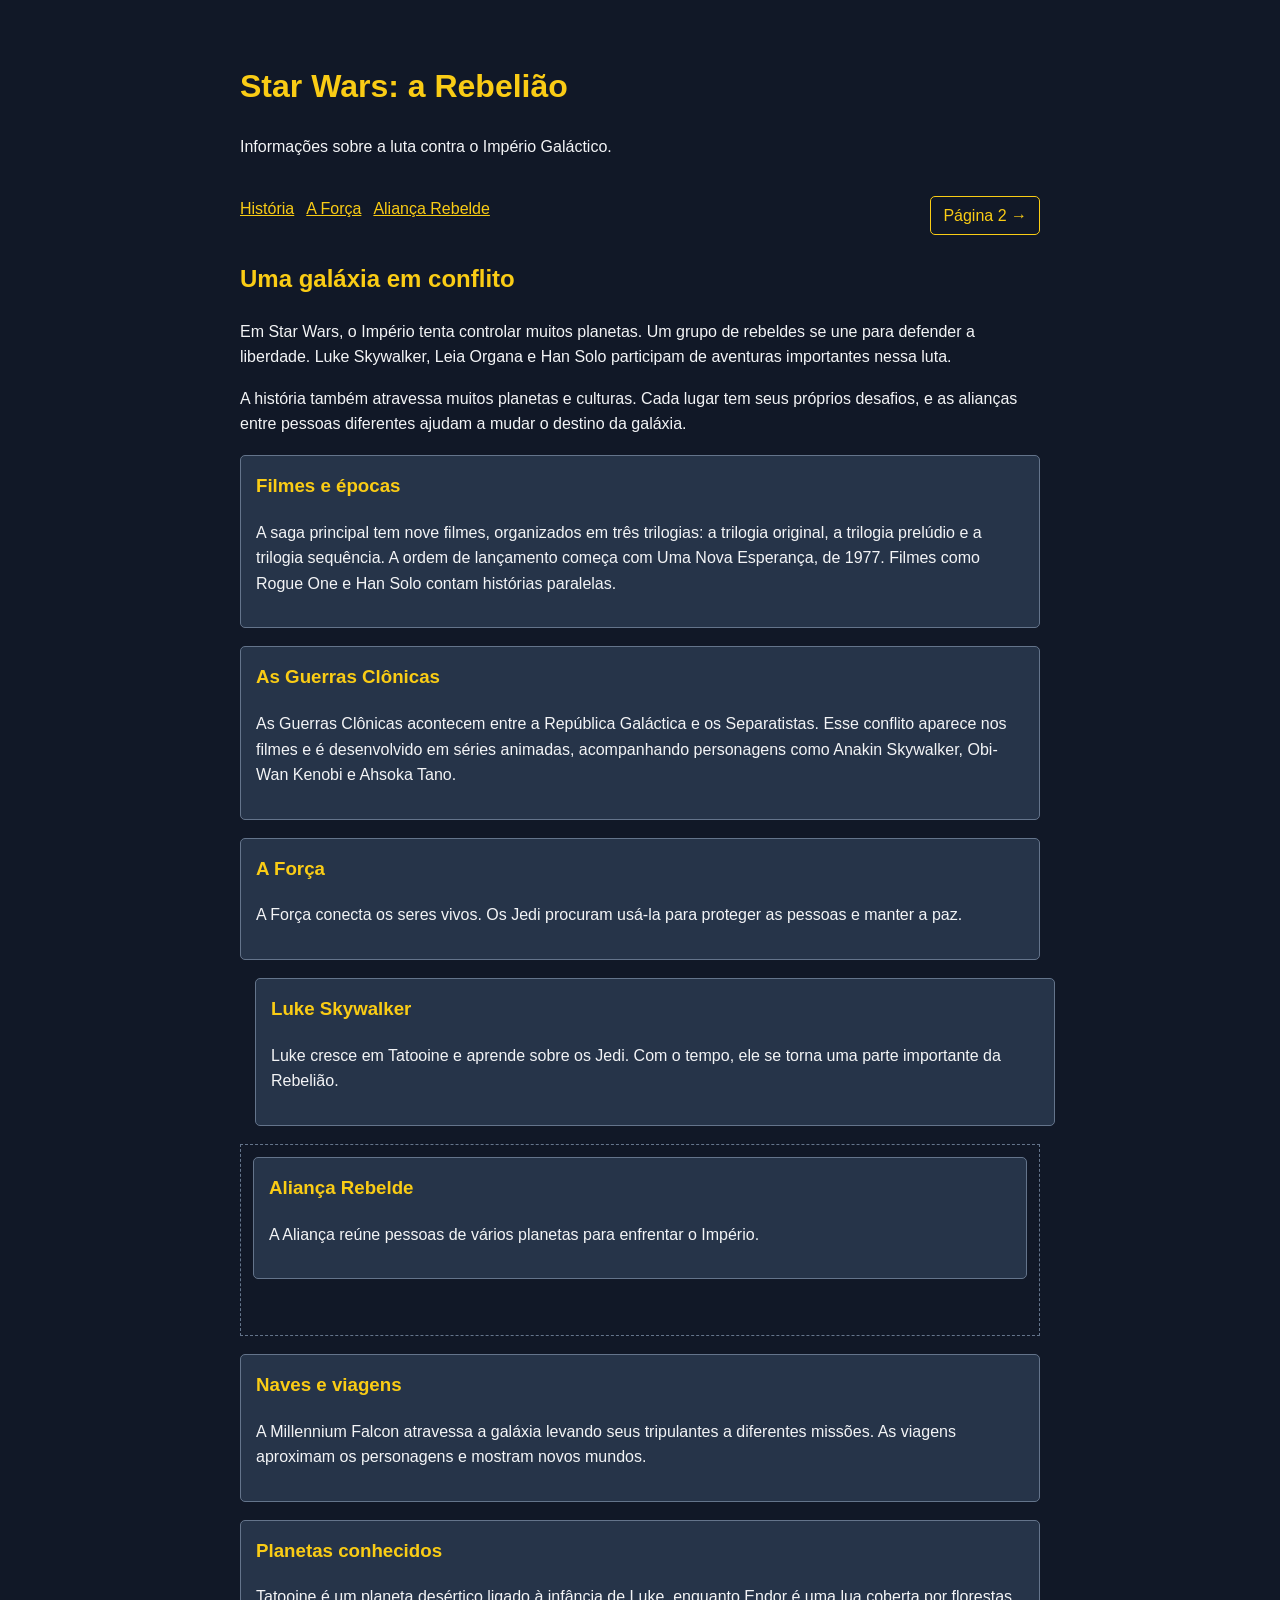
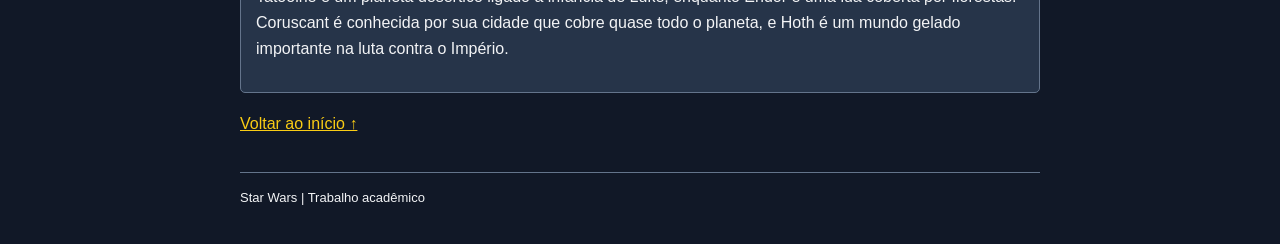
<file: index.html>
<!doctype html>
<html lang="pt-BR">
<head>
  <meta charset="utf-8">
  <meta name="viewport" content="width=device-width, initial-scale=1">
  <title>Star Wars — A Rebelião</title>
  <link rel="stylesheet" href="style.css">
</head>
<body id="top">
  <header>
    <h1>Star Wars: a Rebelião</h1>
    <p>Informações sobre a luta contra o Império Galáctico.</p>
  </header>

  <nav>
    <a href="#historia">História</a>
    <a href="#forca">A Força</a>
    <a href="#alianca">Aliança Rebelde</a>
    <a class="botao" href="pagina2.html">Página 2 →</a>
  </nav>

  <main>
    <h2 id="historia">Uma galáxia em conflito</h2>
    <p>Em Star Wars, o Império tenta controlar muitos planetas. Um grupo de rebeldes se une para defender a liberdade. Luke Skywalker, Leia Organa e Han Solo participam de aventuras importantes nessa luta.</p>
    <p>A história também atravessa muitos planetas e culturas. Cada lugar tem seus próprios desafios, e as alianças entre pessoas diferentes ajudam a mudar o destino da galáxia.</p>

    <div class="bloco texto-extra">
      <h3>Filmes e épocas</h3>
      <p>A saga principal tem nove filmes, organizados em três trilogias: a trilogia original, a trilogia prelúdio e a trilogia sequência. A ordem de lançamento começa com Uma Nova Esperança, de 1977. Filmes como Rogue One e Han Solo contam histórias paralelas.</p>
    </div>
    <div class="bloco texto-extra">
      <h3>As Guerras Clônicas</h3>
      <p>As Guerras Clônicas acontecem entre a República Galáctica e os Separatistas. Esse conflito aparece nos filmes e é desenvolvido em séries animadas, acompanhando personagens como Anakin Skywalker, Obi-Wan Kenobi e Ahsoka Tano.</p>
    </div>

    <div class="bloco static" id="forca">
      <h3>A Força</h3>
      <p>A Força conecta os seres vivos. Os Jedi procuram usá-la para proteger as pessoas e manter a paz.</p>
    </div>

    <div class="bloco relative">
      <h3>Luke Skywalker</h3>
      <p>Luke cresce em Tatooine e aprende sobre os Jedi. Com o tempo, ele se torna uma parte importante da Rebelião.</p>
    </div>

    <div class="area-absolute" id="alianca">
      <div class="bloco absolute">
        <h3>Aliança Rebelde</h3>
        <p>A Aliança reúne pessoas de vários planetas para enfrentar o Império.</p>
      </div>
    </div>

    <div class="bloco texto-extra">
      <h3>Naves e viagens</h3>
      <p>A Millennium Falcon atravessa a galáxia levando seus tripulantes a diferentes missões. As viagens aproximam os personagens e mostram novos mundos.</p>
    </div>
    <div class="bloco texto-extra">
      <h3>Planetas conhecidos</h3>
      <p>Tatooine é um planeta desértico ligado à infância de Luke, enquanto Endor é uma lua coberta por florestas. Coruscant é conhecida por sua cidade que cobre quase todo o planeta, e Hoth é um mundo gelado importante na luta contra o Império.</p>
    </div>

    <p><a href="#top">Voltar ao início ↑</a></p>
  </main>

  <footer>Star Wars | Trabalho acadêmico</footer>
</body>
</html>
</file>
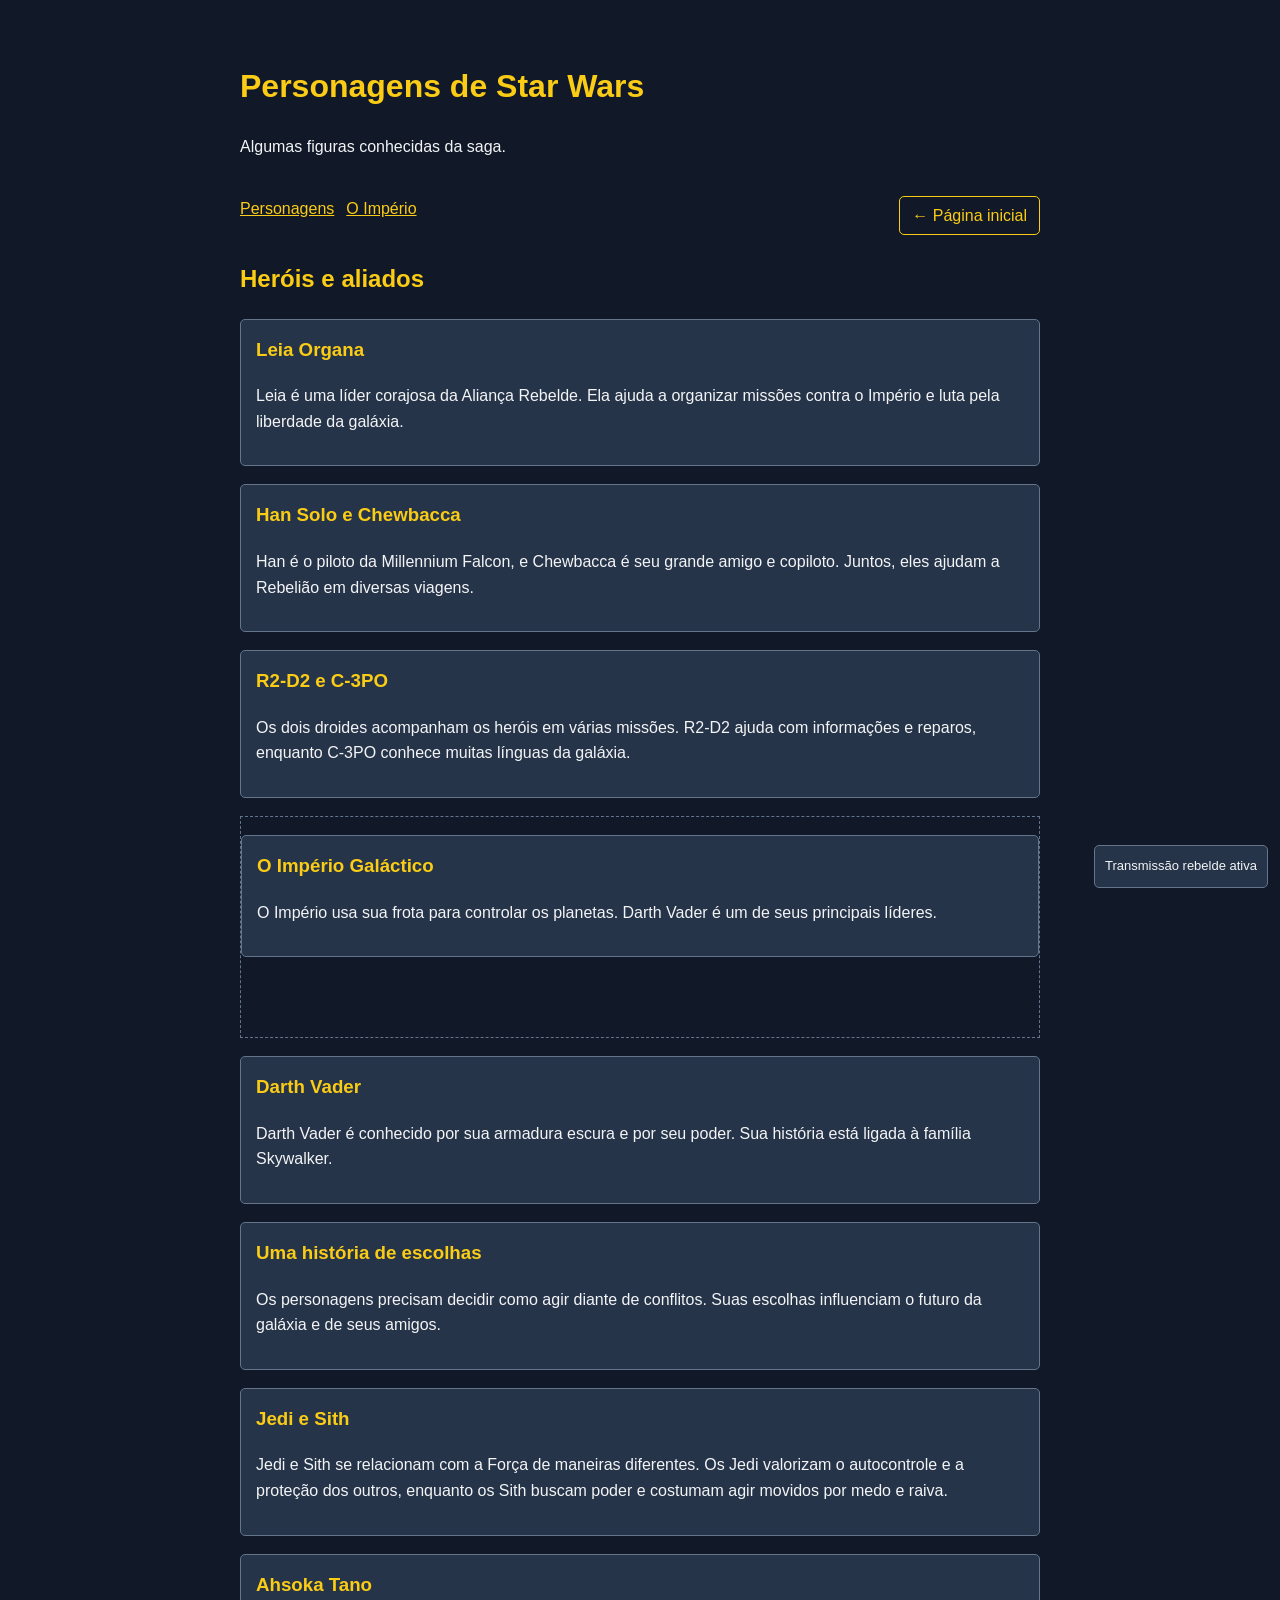
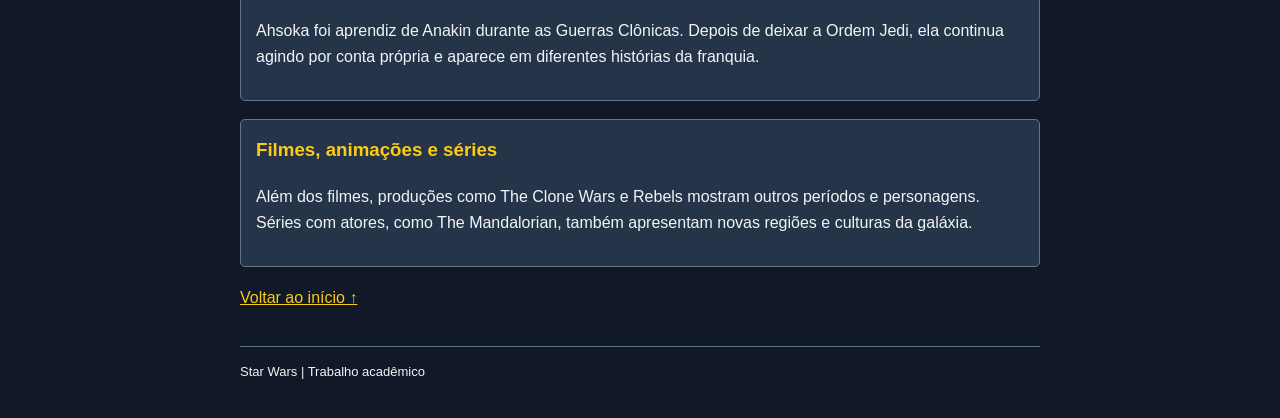
<file: pagina2.html>
<!doctype html>
<html lang="pt-BR">
<head>
  <meta charset="utf-8">
  <meta name="viewport" content="width=device-width, initial-scale=1">
  <title>Star Wars — Personagens</title>
  <link rel="stylesheet" href="style.css">
</head>
<body id="top">
  <header>
    <h1>Personagens de Star Wars</h1>
    <p>Algumas figuras conhecidas da saga.</p>
  </header>

  <nav>
    <a href="#personagens">Personagens</a>
    <a href="#imperio">O Império</a>
    <a class="botao" href="index.html">← Página inicial</a>
  </nav>

  <main>
    <h2 id="personagens">Heróis e aliados</h2>

    <div class="bloco personagem">
      <h3>Leia Organa</h3>
      <p>Leia é uma líder corajosa da Aliança Rebelde. Ela ajuda a organizar missões contra o Império e luta pela liberdade da galáxia.</p>
    </div>

    <div class="bloco personagem">
      <h3>Han Solo e Chewbacca</h3>
      <p>Han é o piloto da Millennium Falcon, e Chewbacca é seu grande amigo e copiloto. Juntos, eles ajudam a Rebelião em diversas viagens.</p>
    </div>
    <div class="bloco personagem">
      <h3>R2-D2 e C-3PO</h3>
      <p>Os dois droides acompanham os heróis em várias missões. R2-D2 ajuda com informações e reparos, enquanto C-3PO conhece muitas línguas da galáxia.</p>
    </div>

    <div class="area-sticky">
      <div class="bloco sticky">
        <h3>O Império Galáctico</h3>
        <p>O Império usa sua frota para controlar os planetas. Darth Vader é um de seus principais líderes.</p>
      </div>
    </div>

    <div class="bloco personagem" id="imperio">
      <h3>Darth Vader</h3>
      <p>Darth Vader é conhecido por sua armadura escura e por seu poder. Sua história está ligada à família Skywalker.</p>
    </div>

    <div class="bloco personagem">
      <h3>Uma história de escolhas</h3>
      <p>Os personagens precisam decidir como agir diante de conflitos. Suas escolhas influenciam o futuro da galáxia e de seus amigos.</p>
    </div>
    <div class="bloco personagem">
      <h3>Jedi e Sith</h3>
      <p>Jedi e Sith se relacionam com a Força de maneiras diferentes. Os Jedi valorizam o autocontrole e a proteção dos outros, enquanto os Sith buscam poder e costumam agir movidos por medo e raiva.</p>
    </div>
    <div class="bloco personagem">
      <h3>Ahsoka Tano</h3>
      <p>Ahsoka foi aprendiz de Anakin durante as Guerras Clônicas. Depois de deixar a Ordem Jedi, ela continua agindo por conta própria e aparece em diferentes histórias da franquia.</p>
    </div>
    <div class="bloco personagem">
      <h3>Filmes, animações e séries</h3>
      <p>Além dos filmes, produções como The Clone Wars e Rebels mostram outros períodos e personagens. Séries com atores, como The Mandalorian, também apresentam novas regiões e culturas da galáxia.</p>
    </div>

    <p><a href="#top">Voltar ao início ↑</a></p>
  </main>

  <footer>Star Wars | Trabalho acadêmico</footer>
  <div class="bloco fixed">Transmissão rebelde ativa</div>
</body>
</html>
</file>
<file: style.css>
body {
  margin: 0;
  padding: 20px;
  background-color: #111827;
  color: #f3f4f6;
  font-family: Arial, sans-serif;
  line-height: 1.6;
}

header, nav, main, footer {
  max-width: 800px;
  margin: 0 auto;
}

header {
  padding: 20px 0;
}

h1, h2 {
  color: #facc15;
}

nav {
  display: flex;
  flex-wrap: wrap;
  gap: 12px;
  margin-bottom: 25px;
}

a {
  color: #facc15;
}

.botao {
  margin-left: auto;
  padding: 6px 12px;
  border: 1px solid #facc15;
  border-radius: 5px;
  text-decoration: none;
}

.botao:hover {
  background-color: #facc15;
  color: #111827;
}

.bloco {
  margin: 18px 0;
  padding: 15px;
  background-color: #263449;
  border: 1px solid #64748b;
  border-radius: 5px;
  cursor: pointer;
  transition: transform 0.2s, background-color 0.2s;
}

.bloco:hover {
  background-color: #34465e;
  transform: translateY(-3px);
}

.bloco h3 {
  margin-top: 0;
  color: #facc15;
}

.static {
  position: static;
}

.relative {
  position: relative;
  left: 15px;
}

.area-absolute {
  position: relative;
  height: 190px;
  margin: 18px 0;
  border: 1px dashed #64748b;
}

.absolute {
  position: absolute;
  top: 12px;
  left: 12px;
  right: 12px;
  margin: 0;
}

.area-sticky {
  height: 220px;
  margin: 18px 0;
  border: 1px dashed #64748b;
}

.sticky {
  position: sticky;
  top: 0;
}

.fixed {
  position: fixed;
  right: 12px;
  bottom: 12px;
  margin: 0;
  padding: 10px;
  font-size: 13px;
}

.personagem {
  min-height: 95px;
}

footer {
  margin-top: 35px;
  padding: 15px 0;
  border-top: 1px solid #64748b;
  font-size: 13px;
}

@media (max-width: 500px) {
  body {
    padding: 12px;
  }

  .relative {
    left: 6px;
  }

  .botao {
    margin-left: 0;
  }
}
</file>
